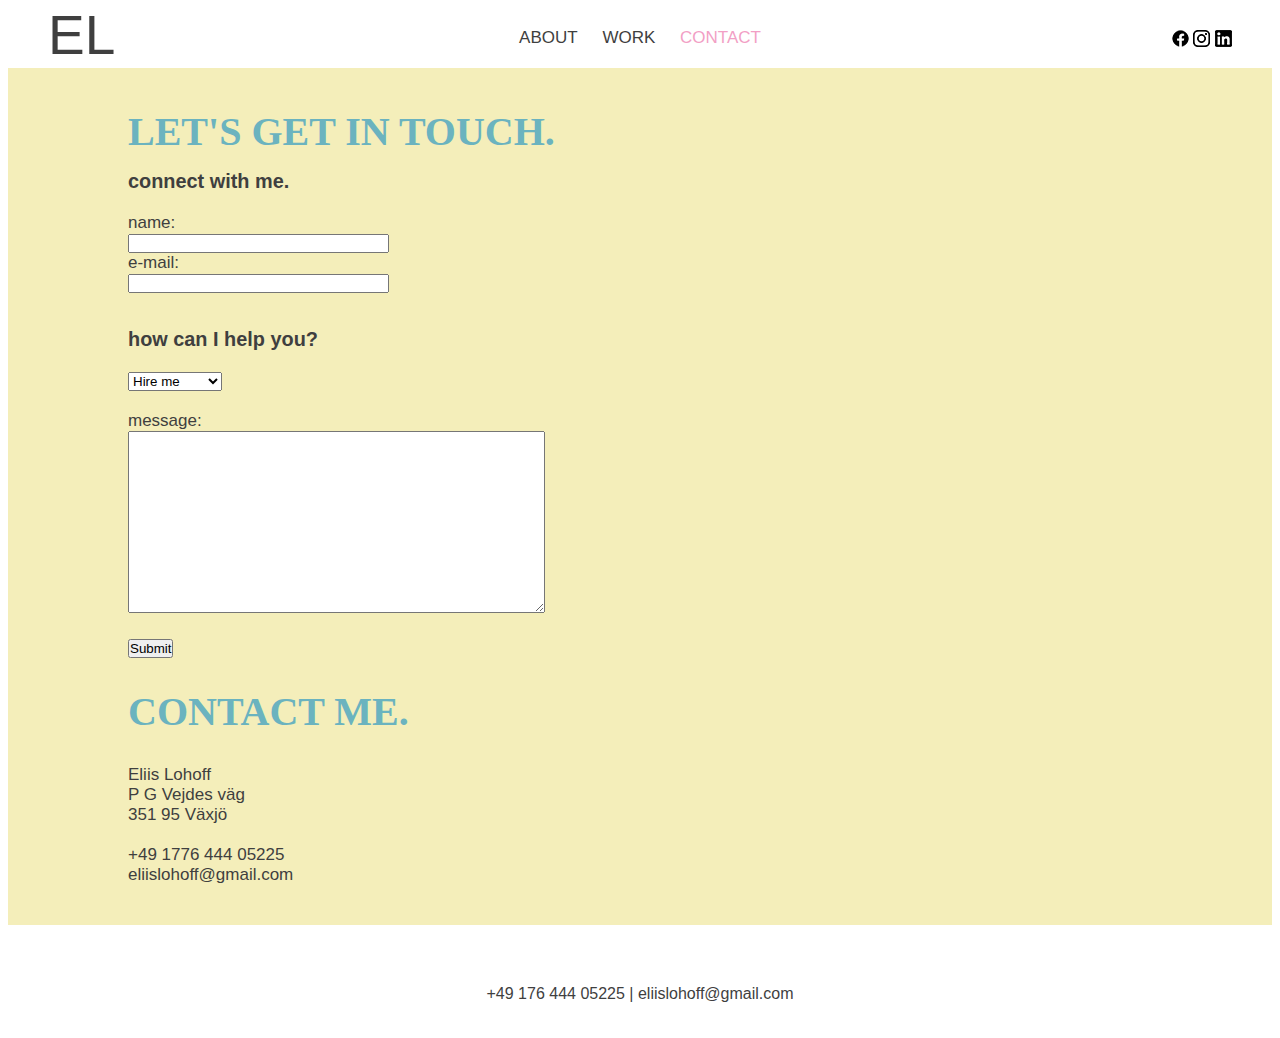
<file: Assignment 6/html/contact.html>
<!DOCTYPE html>
<html lang="en">

<head>
	<meta charset="UTF-8">
	<meta name="viewport" content="width=device-width, initial-scale=1.0">
	<title>CONTACT</title>
	<!--this is gonna be on the window/tab-->
	<link rel="stylesheet" type="text/css" href="../css/style.css" />
	<!--referring to stylesheet-->
</head>

<body>
	<header>
		<span class="el">EL</span>
		<nav>
			<a id="center"></a>
			<a href="../index.html">ABOUT</a>
			<a href="../html/work.html">WORK</a>
			<a id="current-site" href="../html/contact.html">CONTACT</a>
			<a id="center"></a> <!-- create element in order to align the nav bar -->
		</nav>

		<span class="icons">
			<a href="https://www.facebook.com/eliis.lohoff" target="_blank"> <img src="../Icons/facebook.png"
					alt="facebook"></a>
			<!--_blank: to open in a new tab, onclick picture: open link -->
			<a href="https://www.instagram.com/eliislohoff/" target="_blank"> <img src="../Icons/instagram.png"
					alt="instagram"></a>
			<a href="https://www.linkedin.com/in/eliis-lohoff-3941a5173/" target="_blank"> <img
					src="../Icons/linkedin.png" alt="linkedin"></a>
		</span>
	</header>

    <section class="contact">
        <h1 class="header1" >LET'S GET IN TOUCH.</h1>

        <form class="form">
            <h3>connect with me.</h3> <br>
            name: <br>
            <input type="text" name="userInput"  size=30> <br>
            e-mail: <br>
            <input type="text" name="userInput"  size=30>
            <br>
            <br>
            <h3>how can I help you?</h3> <br>
            <select name="Type">
                    <option value="hireme">Hire me</option>
                    <option value="Question">Question</option>
                    <option value="Feedback">Feedback</option>
                    <option value="project">Project Idea</option>
                    </select> <br>
                    <br>
            message:<br>
            <textarea name="text" id="textarea" cols="50" rows="12"></textarea> <br>
            <br>
            <button>Submit</button>
        </form>
        <h1 class="header1" >CONTACT ME.</h1>
        <div class="info"> <p>Eliis Lohoff <br>
                    P G Vejdes väg <br>
                    351 95 Växjö <br>
                    <br>
                    +49 1776 444 05225 <br>
                    eliislohoff@gmail.com</p>
        </div>
    </section>
       
	

	<div>
		<footer class="footer">+49 176 444 05225 | eliislohoff@gmail.com
		</footer>
	</div>
</body>

</html>
</file>
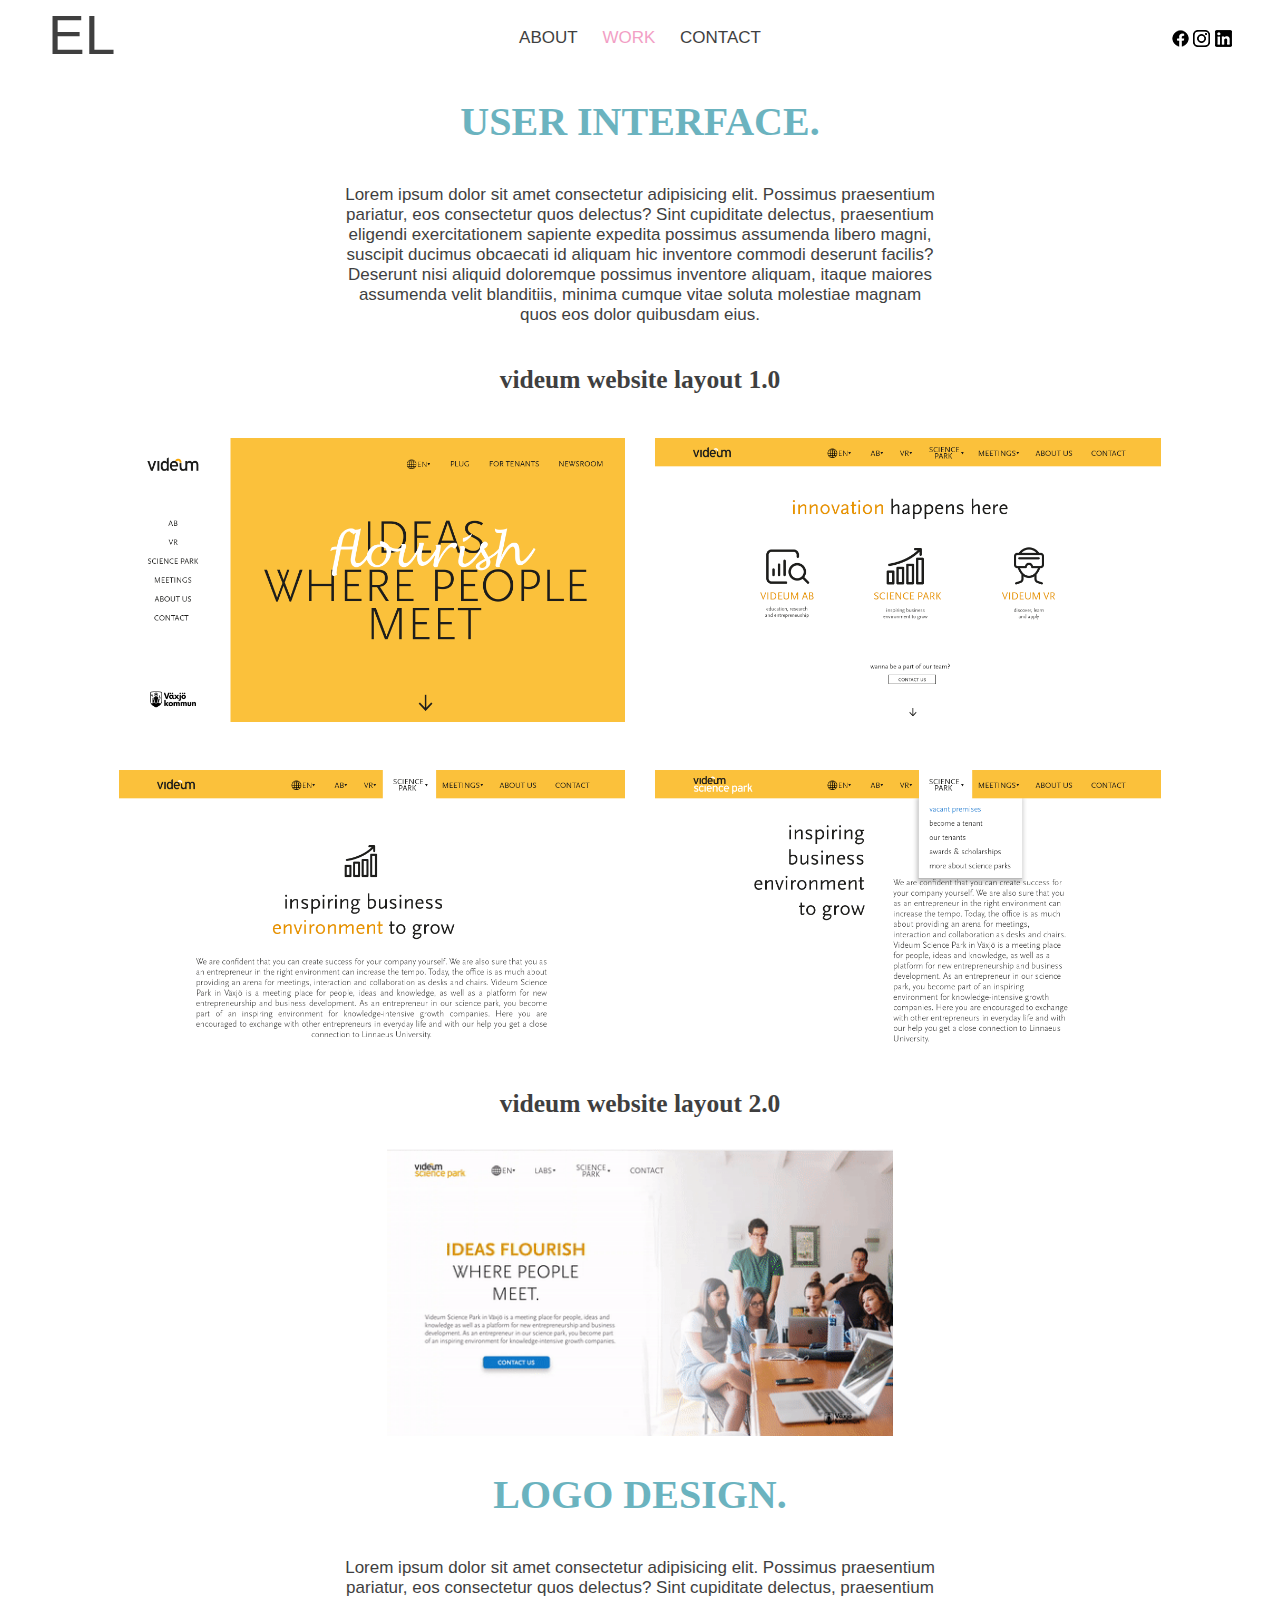
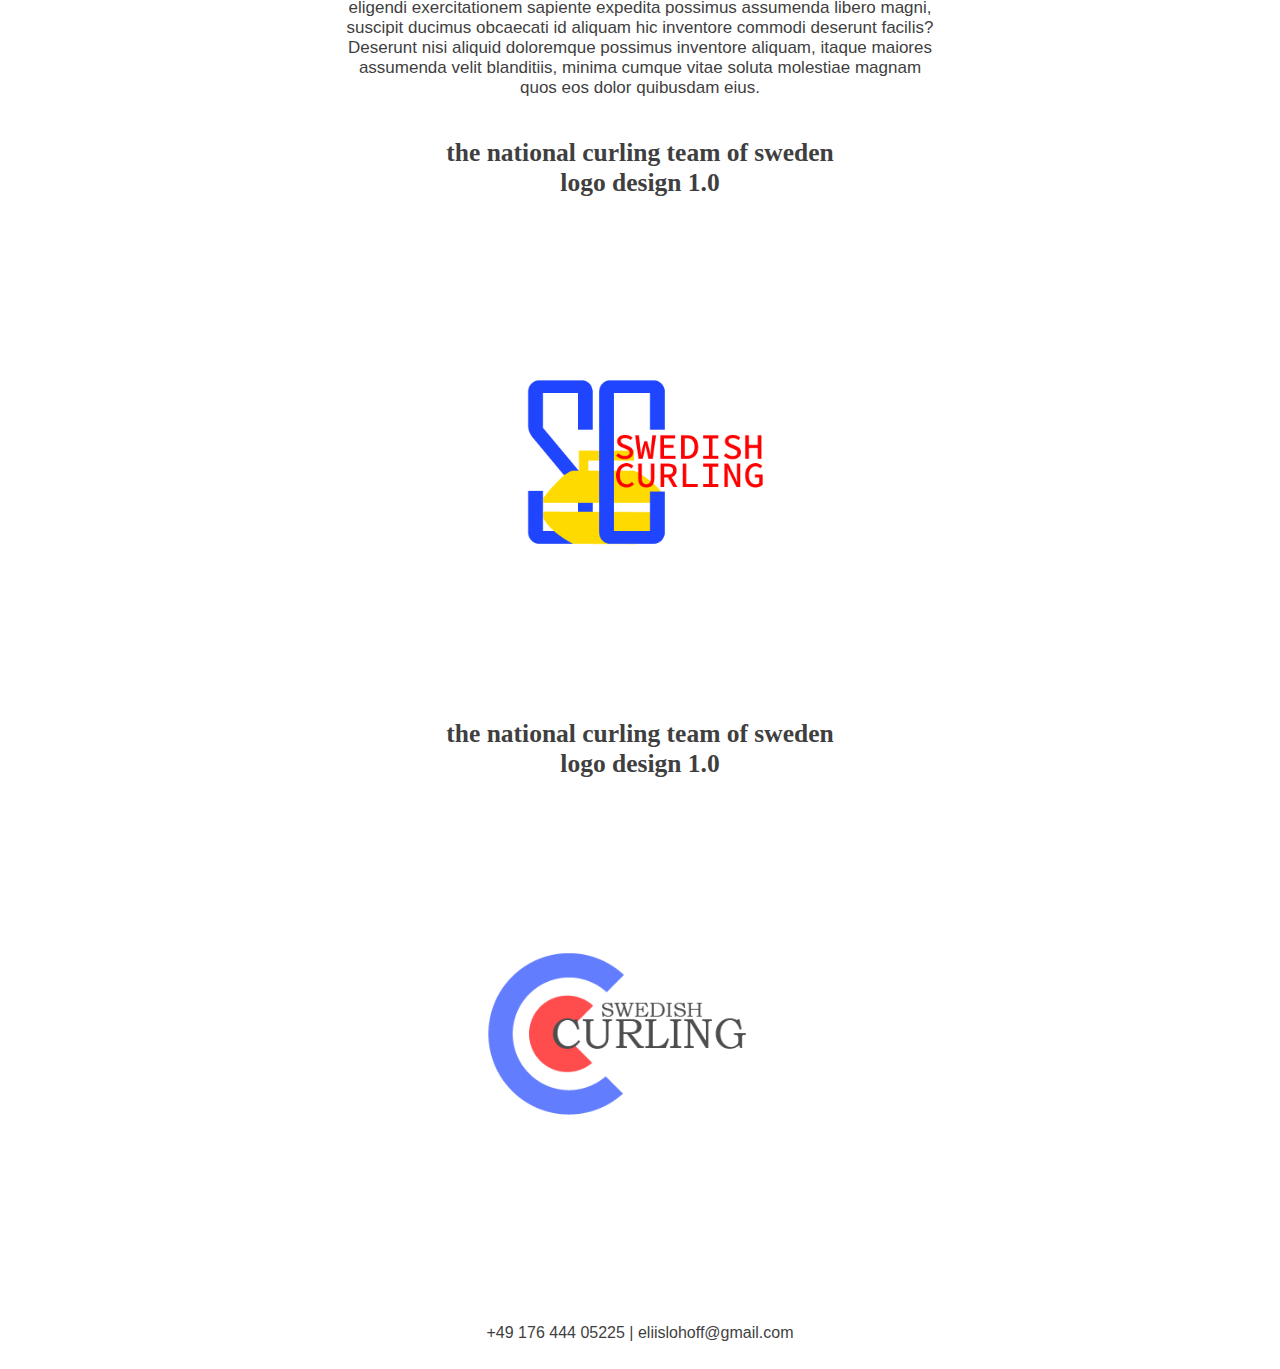
<file: Assignment 6/html/work.html>
<!DOCTYPE html>
<html lang="en">
<head>
	<meta charset="UTF-8">
	<meta name="viewport" content="width=device-width, initial-scale=1.0">
	<meta http-equiv="X-UA-Compatible" content="ie=edge">
	<title>WORK</title> <!--this is gonna be on the window/tab-->
	<link rel="stylesheet" type="text/css" href="../css/style.css" /> <!--referring to stylesheet-->
</head>
<body>
	<header>
		<span class="el">EL</span>
		<nav>
			<a id="center"></a>
			<a href="../index.html">ABOUT</a>
			<a id="current-site" href="../html/work.html">WORK</a>
			<a href="../html/contact.html">CONTACT</a>
			<a id="center"></a> <!-- create element in order to align the nav bar -->
		</nav>

		<span class="icons">
			<a href="https://www.facebook.com/eliis.lohoff" target="_blank"> <img src="../Icons/facebook.png"
					alt="facebook"></a>
			<!--_blank: to open in a new tab, onclick picture: open link -->
			<a href="https://www.instagram.com/eliislohoff/" target="_blank"> <img src="../Icons/instagram.png"
					alt="instagram"></a>
			<a href="https://www.linkedin.com/in/eliis-lohoff-3941a5173/" target="_blank"> <img
					src="../Icons/linkedin.png" alt="linkedin"></a>
		</span>
	</header>
    
    <header>
        <h1 class="header1">USER INTERFACE.</h1>
        <p>Lorem ipsum dolor sit amet consectetur adipisicing elit. Possimus praesentium pariatur, eos consectetur quos delectus? Sint cupiditate delectus, praesentium eligendi exercitationem sapiente expedita possimus assumenda libero magni, suscipit ducimus obcaecati id aliquam hic inventore commodi deserunt facilis? Deserunt nisi aliquid doloremque possimus inventore aliquam, itaque maiores assumenda velit blanditiis, minima cumque vitae soluta molestiae magnam quos eos dolor quibusdam eius.</p>
    <header>

	<div class="work1">
		<h2 class="header2">videum website layout 1.0</h2>
		<img src="../work/Mockup1.png" alt="videum">
		<img src="../work/Mockup1Content.png" alt="videumcontent">
		<img src="../work/Mockup1SP.png" alt="">
		<img src="../work//Mockup1SPDropdown.png" alt="">
	</div>

	<div>
		<h2 class="header2">videum website layout 2.0</h2>
	</div>

	<div class="work2">
		<img src="../work/Mockup2Adobe.gif" alt="" width="40%;">
	</div>

	<div>
		<h1 class="header1">LOGO DESIGN.</h1>
		<p>Lorem ipsum dolor sit amet consectetur adipisicing elit. Possimus praesentium pariatur, eos consectetur quos delectus? Sint cupiditate delectus, praesentium eligendi exercitationem sapiente expedita possimus assumenda libero magni, suscipit ducimus obcaecati id aliquam hic inventore commodi deserunt facilis? Deserunt nisi aliquid doloremque possimus inventore aliquam, itaque maiores assumenda velit blanditiis, minima cumque vitae soluta molestiae magnam quos eos dolor quibusdam eius.</p>
	</div>

	<div class="work3">
		<h2 class="header2">the national curling team of sweden <br> logo design 1.0</h2>
		<img src="../work/Logo1.png" alt="" width="250px,">
		<h2 class="header2">the national curling team of sweden <br> logo design 1.0</h2>
		<img src="../work/Logo2.png" alt="" width="350px">
	</div>

	<div>
		<footer>+49 176 444 05225 | eliislohoff@gmail.com
		</footer>
	</div>
</body>
</html>
</file>
<file: Assignment 6/css/style.css>
@font-face {
	font-family: sourceSansLight;
	src: local("Source Sans Pro Light");
}

@font-face {
	font-family: sourceSans;
	src: local("Source Sans Pro");
}

@font-face {
	font-family: sourceSansBold;
	src: local("Source Sans Pro Bold");
}

html {
	font-family: sourceSansLight, sans-serif;
}

body {
	min-height: 100vh;
	position: relative;
	font-size: 17px;
	color: #3f3f3f;
	
}

body * {
	/* outline: solid 1px red; */
	margin: 0;
	padding: 0;
}

/*---navigation bar---*/

header {
	position: relative;
	width: 100%;
	height: 60px;
	text-align: center;
}


nav a {
	color: rgb(63, 63, 63);
	text-decoration: none;
	vertical-align: middle;
	display: inline-block;
	padding-right: 10px;
	padding-left: 10px;
}

#center {
	display: inline-block;
	height: 60px;
	width: 0;
	margin-right: 0;
}

a:hover {
	color: #a5a5a5;
} 
#current-site {
	color: #f29fc5
}

.el {
	position: absolute;
	display: inline-block;
	font-size: 55px;
	line-height: 60px;
	left: 40px;
	top: 50%;
	margin-top: -33px;
}

.icons {
	position: absolute;
	vertical-align: middle;
	right: 40px;
	top: 50%;
	margin-top: -8.5px;
}

/*---content---*/

section {
	text-align: center;
}

section div h1 {
	position: relative;
	font-size: 50px;
	font-family: sourceSansBold;
	text-align: center;
	margin-top: 30px;
	margin-bottom: 30px;
}

.picture-me {
	margin-left: -10px;
	display: inline-block;
}

section div p {
	margin-top: 30px;
	margin-bottom: 30px;
	display: inline-block;
  	vertical-align: middle;
	width: 600px;
}

.discover {
	text-align: center;
	font-size: 23px;
	font-family: sourceSansBold;
	outline-style: none;
	text-decoration: none;
}

.discover a {
	text-decoration: none;
	color: #6BB3BF;
}

.discover a:hover {
	color: #919191;
}

/* ---work--- */

.header1 {
	font-family: sourceSansBold;
	font-size: 40px;
	margin-top: 30px;
	color: #6BB3BF;
}

header p {
	width: 600px;
	display: inline-block;
	vertical-align: middle;
	margin: 40px;
}

.header2 {
	font-family: sourceSans;
	margin-bottom: 30px;
}

.work1 {
	text-align: center;
	width: 100%;
}

.work1 img {
	margin: 1%;
	width: 40%;
	margin-bottom: 30px;
}

.work3 img {
	margin: 10%;
	text-align: center;
}

/* ---contact--- */

.contact {
	text-align: left;
	padding: 10px 0 10px 120px;
	background-color: #F4EEBA;
}

.details {
	padding-top: 20px;
}

h3 {
	padding-top: 15px;
}



/*---footer---*/

footer {
	margin-top: 60px;
	bottom: 0;
	width: 100%;
	text-align: center;
	height: 45px;
	font-size: 16px;
}

.footer {
	margin-top: 60px;
	bottom: 0;
	width: 100%;
	text-align: center;
	height: 45px;
	font-size: 16px;
	}
</file>
